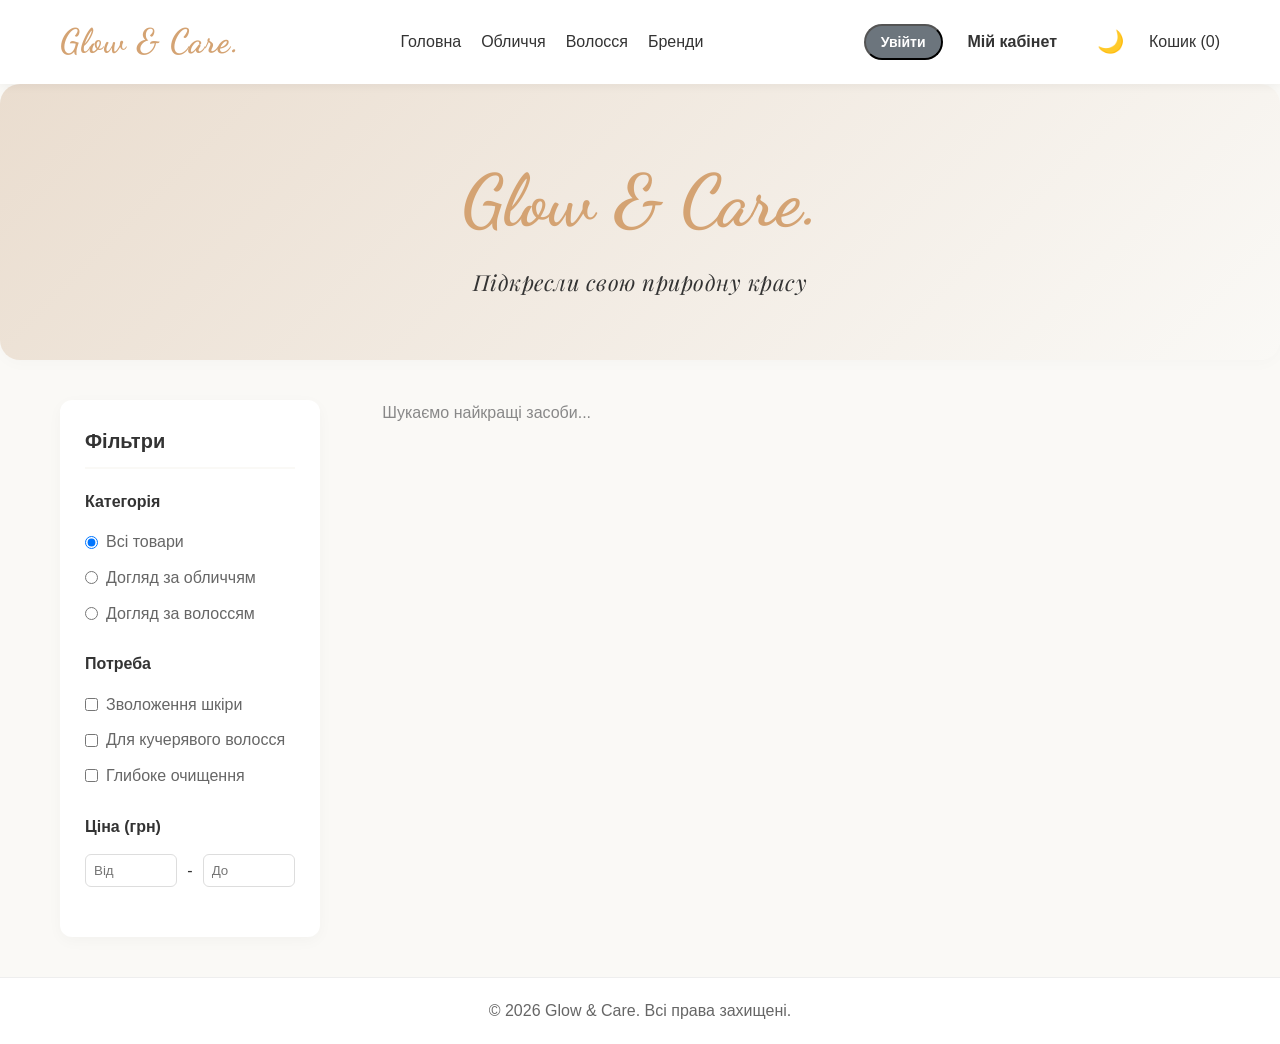
<file: Front/index.html>
<!DOCTYPE html>
<html lang="uk">
<head>
  <meta charset="UTF-8">
  <meta name="viewport" content="width=device-width, initial-scale=1.0">
  <title>Glow & Care | Магазин косметики</title>
  <link rel="stylesheet" href="style.css">
</head>
<body>

  <header class="site-header">
    <div class="header-inner">
      <div class="logo-container">
        <span class="animated-logo">Glow & Care.</span>
      </div>
      <nav class="main-nav">
        <ul class="nav-list">
          <li><a href="#">Головна</a></li>
          <li><a href="#">Обличчя</a></li>
          <li><a href="#">Волосся</a></li>
          <li><a href="#">Бренди</a></li>
        </ul>
      </nav>
      <div class="header-actions">
        <button id="auth-btn" class="btn-secondary" style="padding: 8px 15px; font-size: 14px; margin-right: 10px;">Увійти</button>
        
        <a href="profile.html" style="margin-right: 15px; color: var(--text-color); text-decoration: none; font-weight: bold;">Мій кабінет</a>

        <button id="theme-toggle" class="theme-btn" title="Змінити тему">🌙</button>
        <a href="cart.html" class="cart-link" id="cart-count">Кошик (0)</a>
      </div>
    </div>
  </header>

  <section class="hero-banner">
    <div class="hero-content">
      <h1 class="hero-title">Glow & Care.</h1>
      <p class="hero-subtitle">Підкресли свою природну красу</p>
    </div>
  </section>

  <main class="main-container">
    
    <aside class="filter-panel">
      <h2 class="filter-title">Фільтри</h2>
      
      <div class="filter-group">
        <h3>Категорія</h3>
        <label class="custom-radio">
          <input type="radio" name="category" value="all" checked> Всі товари
        </label>
        <label class="custom-radio">
          <input type="radio" name="category" value="face"> Догляд за обличчям
        </label>
        <label class="custom-radio">
          <input type="radio" name="category" value="hair"> Догляд за волоссям
        </label>
      </div>

      <div class="filter-group">
        <h3>Потреба</h3>
        <label class="custom-checkbox">
          <input type="checkbox" value="hydration"> Зволоження шкіри
        </label>
        <label class="custom-checkbox">
          <input type="checkbox" value="curly"> Для кучерявого волосся
        </label>
        <label class="custom-checkbox">
          <input type="checkbox" value="cleansing"> Глибоке очищення
        </label>
      </div>
      
      <div class="filter-group">
        <h3>Ціна (грн)</h3>
        <div class="price-inputs">
          <input type="number" placeholder="Від" min="0" class="price-input">
          <span> - </span>
          <input type="number" placeholder="До" class="price-input">
        </div>
      </div>
    </aside>

    <section class="products-section">
      <h1 class="visually-hidden">Каталог косметики</h1>
      <div id="products-container" class="products-grid">
        <p class="loading-text">Шукаємо найкращі засоби...</p>
      </div>
    </section>

  </main>

  <footer class="site-footer">
    <p>&copy; 2026 Glow & Care. Всі права захищені.</p>
  </footer>

  <div id="product-modal" class="modal">
    <div class="modal-content">
      <span class="close-button" id="close-modal">&times;</span>
      <div id="modal-body">
        </div>
    </div>
  </div>
<div id="auth-modal" class="modal">
    <div class="modal-content" style="max-width: 400px; text-align: center;">
      <span class="close-button" id="close-auth-modal">&times;</span>
      <h2 id="auth-title">Вхід</h2>
      
      <form id="auth-form" style="display: flex; flex-direction: column; gap: 15px; margin-top: 20px;">
        <input type="text" id="auth-username" placeholder="Логін" required class="price-input">
        <input type="email" id="auth-email" placeholder="Email" class="price-input" style="display: none;">
        <input type="password" id="auth-password" placeholder="Пароль" required class="price-input">
        
        <button type="submit" class="btn-buy" style="width: 100%;">Підтвердити</button>
      </form>
      
      <p style="margin-top: 15px; font-size: 14px;">
        <a href="#" id="toggle-auth-mode" style="color: var(--primary-color); text-decoration: none;">Немає акаунту? Зареєструватися</a>
      </p>
    </div>
  </div>
  
  <script src="main.js" defer></script>
</body>
</html>
</file>
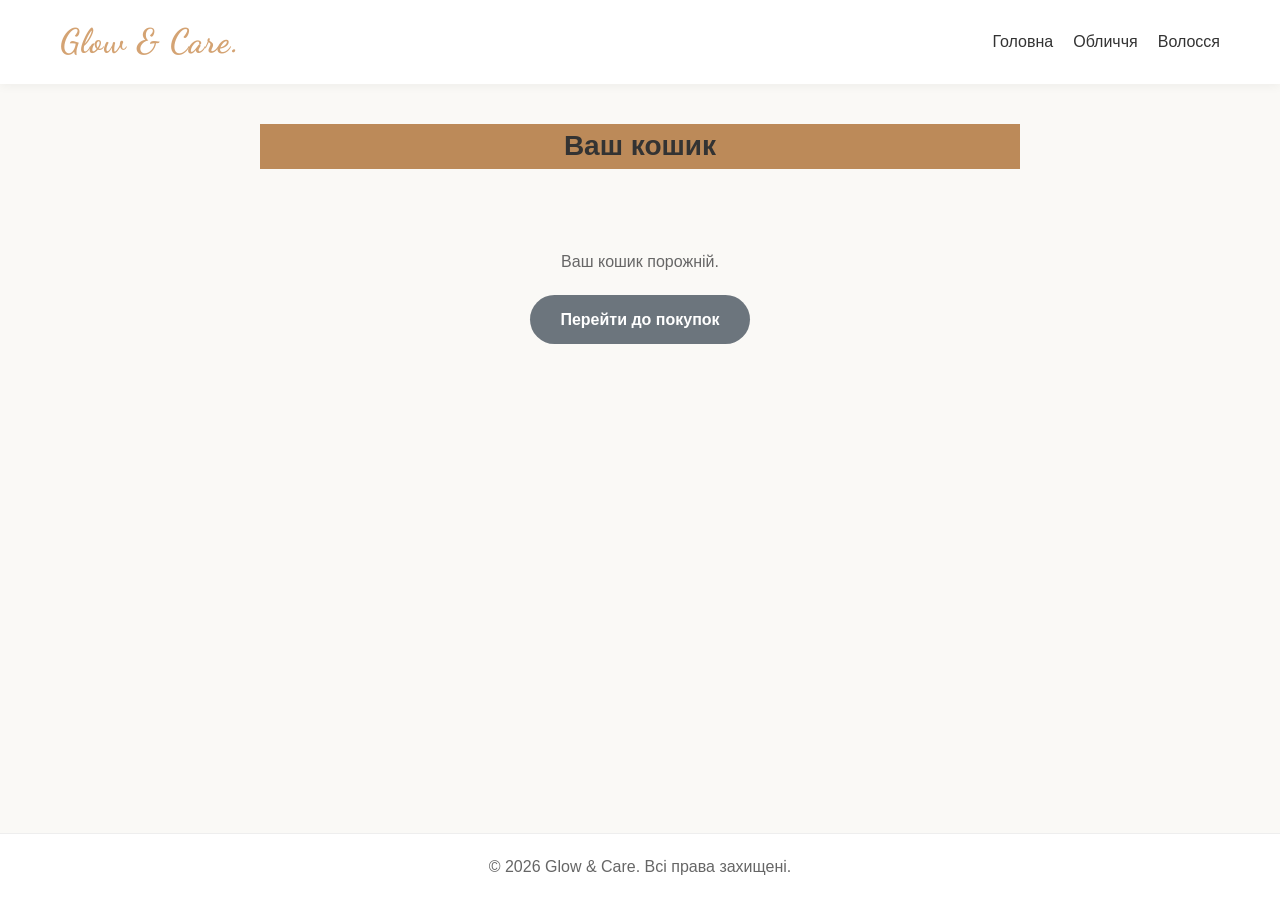
<file: Front/cart.html>
<!DOCTYPE html>
<html lang="uk">
<head>
  <meta charset="UTF-8">
  <meta name="viewport" content="width=device-width, initial-scale=1.0">
  <title>Кошик | Glow & Care</title>
  <link rel="stylesheet" href="style.css">
</head>
<body>

  <header class="site-header">
    <div class="header-inner">
      <div class="logo-container">
        <a href="index.html" style="text-decoration: none;"><span class="animated-logo">Glow & Care.</span></a>
      </div>
      <nav class="main-nav">
        <ul class="nav-list">
          <li><a href="index.html">Головна</a></li>
          <li><a href="#">Обличчя</a></li>
          <li><a href="#">Волосся</a></li>
        </ul>
      </nav>
    </div>
  </header>

  <main class="cart-container">
    <h1 class="cart-title">Ваш кошик</h1>

    <div id="cart-items-container">
      <p class="loading-text">Завантаження кошика...</p>
    </div>

<div id="delivery-form" class="visually-hidden" style="background: var(--bg-color); padding: 25px; border-radius: 10px; margin-top: 30px; box-shadow: 0 4px 15px rgba(0,0,0,0.05);">
      <h3 style="margin-bottom: 20px; color: var(--text-color);">Дані для доставки (Нова Пошта)</h3>
      <div style="display: grid; grid-template-columns: 1fr 1fr; gap: 15px;">
        <input type="text" id="order-lastname" placeholder="Прізвище" class="price-input" required>
        <input type="text" id="order-firstname" placeholder="Ім'я" class="price-input" required>
        <input type="text" id="order-middlename" placeholder="По батькові" class="price-input">
        <input type="tel" id="order-phone" placeholder="Телефон (+380...)" class="price-input" required>

        <input type="email" id="order-email" placeholder="Ваш Email (@gmail.com)" class="price-input" required>

<div id="email-error-msg" style="color: #e63946; font-size: 0.85rem; margin-top: -10px; margin-bottom: 10px; display: none; animation: fadeIn 0.3s ease;">
  ⚠️ Будь ласка, вкажіть дійсну адресу, яка закінчується на <b>@gmail.com</b>
</div>

        <input type="text" id="order-city" placeholder="Місто" class="price-input" required>
        <input type="text" id="order-np" placeholder="Номер відділення Нової Пошти" class="price-input" required>
      </div>
    </div>

   <div id="cart-footer" class="visually-hidden">
      <div class="cart-summary" style="font-size: 1.2rem; font-weight: bold; margin-bottom: 15px; text-align: center;">
        Разом: <span id="cart-total">0</span> грн
      </div>
      <div style="text-align: center; margin-top: 20px; display: flex; justify-content: center; gap: 15px;">
        <a href="index.html" class="btn-secondary">Продовжити покупки</a>
        
        <button id="checkout-btn" class="btn-buy" style="padding: 10px 20px;">Оформити замовлення</button>
      </div>
    </div>
  </main>

  <footer class="site-footer">
    <p>&copy; 2026 Glow & Care. Всі права захищені.</p>
  </footer>

  <script src="cart.js" defer></script>
</body>
</html>
</file>
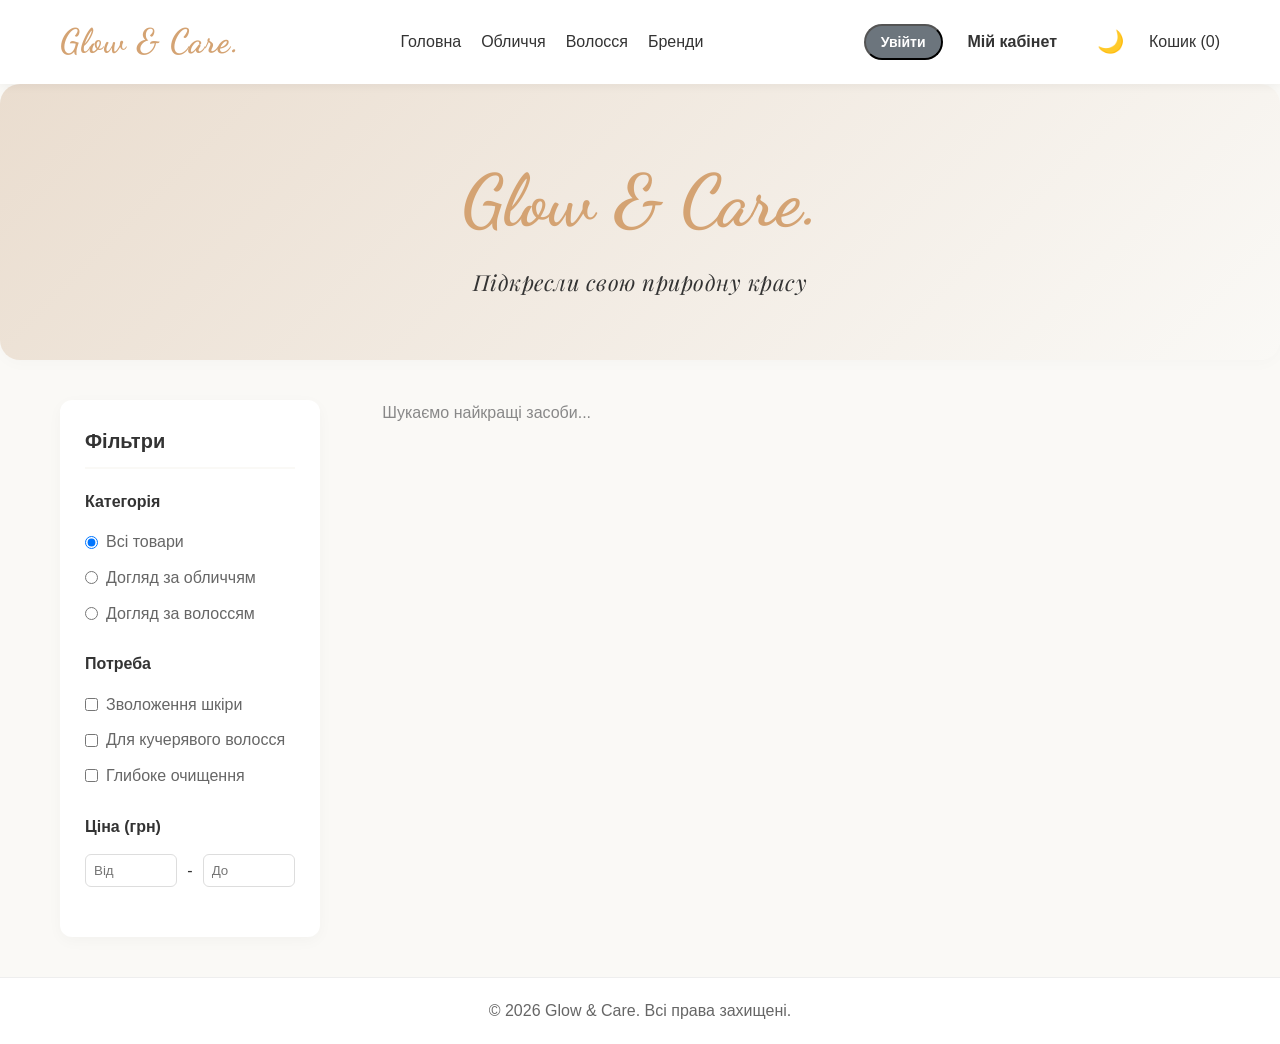
<file: Front/profile.html>
<!DOCTYPE html>
<html lang="uk">
<head>
    <meta charset="UTF-8">
    <title>Мій кабінет - Glow & Care</title>
    <link rel="stylesheet" href="style.css">
</head>
<body>

    <header class="main-header">
        <h2>Glow & Care. Кабінет</h2>
        <nav class="header-controls">
            <a href="index.html">Головна</a>
            <a href="cart.html">Кошик</a>
        </nav>
    </header>

    <main class="profile-container">
        <h3 class="profile-title">Моя історія покупок</h3>
        
        <div id="my-orders-list">
            <p class="loading-text">Шукаємо ваші замовлення...</p>
        </div>
    </main>

    <script src="profile.js"></script>
</body>
</html>
</file>
<file: Front/style.css>
@import url('https://fonts.googleapis.com/css2?family=Dancing+Script:wght@700&family=Playfair+Display:ital@1&display=swap');
@import url('https://fonts.googleapis.com/css2?family=Dancing+Script:wght@600..700&display=swap');
/* Базові налаштування та CSS-змінні для палітри */
:root {
  --primary-color: #d4a373; /* М'який карамельно-нюдовий */
  --primary-hover: #bc8a59;
  --bg-color: #faf9f6; /* Теплий білий */
  --text-dark: #333333;
  --text-light: #666666;
  --card-bg: #ffffff;
  --border-radius: 12px;
}

* {
  box-sizing: border-box;
  margin: 0;
  padding: 0;
}

body {
  font-family: 'Helvetica Neue', Arial, sans-serif;
  background-color: var(--bg-color);
  color: var(--text-dark);
  line-height: 1.6;
  display: flex;
  flex-direction: column;
  min-height: 100vh;
}

.visually-hidden {
  display: none;
}

/* --- Шапка та Навігація --- */
.site-header {
  background-color: var(--card-bg);
  box-shadow: 0 2px 10px rgba(0,0,0,0.05);
  position: sticky;
  top: 0;
  z-index: 100;
}

.header-inner {
  max-width: 1200px;
  margin: 0 auto;
  padding: 15px 20px;
  display: flex;
  justify-content: space-between;
  align-items: center;
}

.animated-logo {
  font-size: 24px;
  font-weight: bold;
  letter-spacing: 1px;
  color: var(--primary-color);
  animation: fade-in 1s ease-out forwards;
}

.nav-list {
  list-style: none;
  display: flex;
  gap: 25px;
}

.nav-list a {
  text-decoration: none;
  color: var(--text-dark);
  font-weight: 500;
  transition: color 0.3s ease;
}

.nav-list a:hover {
  color: var(--primary-color);
}

/* Оновлений логотип у шапці (тепер як підпис) */
.animated-logo {
  font-family: 'Dancing Script', cursive;
  font-size: 34px;
  color: var(--primary-color);
  opacity: 0;
  animation: gentle-fade-in 1.5s ease-out forwards;
}

/* Оновлена назва на банері (Головний підпис сайту) */
.hero-title {
  font-family: 'Dancing Script', cursive;
  font-size: 72px; /* Рукописні шрифти завжди треба робити трохи більшими */
  color: var(--primary-color);
  margin-bottom: 5px;
  font-weight: 700;
  
  /* Ніжна анімація: плавно випливає з легким розмиттям */
  opacity: 0;
  transform: translateY(15px);
  filter: blur(6px);
  animation: gentle-signature 1.5s ease-out 0.3s forwards;
}

/* === КЛЮЧОВІ КАДРИ ДЛЯ НІЖНИХ АНІМАЦІЙ === */
@keyframes gentle-signature {
  to {
    opacity: 1;
    transform: translateY(0);
    filter: blur(0);
  }
}

@keyframes gentle-fade-in {
  to { opacity: 1; }
}

/* --- Основна частина --- */
.main-container {
  display: flex;
  flex: 1;
  gap: 30px;
  max-width: 1200px;
  margin: 0 auto;
  padding: 0 20px 40px;
  width: 100%;
}

/* Ліва частина (Фільтри) */
.filter-panel {
  flex: 0 0 260px;
  background-color: var(--card-bg);
  padding: 25px;
  border-radius: var(--border-radius);
  box-shadow: 0 4px 15px rgba(0,0,0,0.03);
  height: fit-content;
}

.filter-title {
  font-size: 20px;
  margin-bottom: 20px;
  border-bottom: 2px solid var(--bg-color);
  padding-bottom: 10px;
}

.filter-group {
  margin-bottom: 25px;
  display: flex;
  flex-direction: column;
  gap: 10px;
}

.filter-group h3 {
  font-size: 16px;
  margin-bottom: 5px;
  color: var(--text-dark);
}

.custom-radio, .custom-checkbox {
  color: var(--text-light);
  cursor: pointer;
  display: flex;
  align-items: center;
  gap: 8px;
}

.price-inputs {
  display: flex;
  align-items: center;
  gap: 10px;
}

.price-input {
  width: 100%;
  padding: 8px;
  border: 1px solid #ddd;
  border-radius: 6px;
  outline: none;
}

.price-input:focus {
  border-color: var(--primary-color);
}

/* Права частина (Товари) */
.products-section {
  flex: 1;
}

.products-grid {
  display: grid;
  grid-template-columns: repeat(auto-fill, minmax(240px, 2fr));
  gap: 25px;
}

/* Оновлені картки товарів */
.product-card {
  background-color: var(--card-bg);
  border-radius: var(--border-radius);
  padding: 20px;
  text-align: center;
  display: flex;
  flex-direction: column;
  box-shadow: 0 4px 15px rgba(0,0,0,0.04);
  transition: transform 0.3s ease, box-shadow 0.3s ease;
}

.product-card:hover {
  transform: translateY(-5px);
  box-shadow: 0 8px 25px rgba(0,0,0,0.08);
}

.product-card img {
  width: 100%;
  height: 200px;
  object-fit: cover;
  border-radius: 8px;
  margin-bottom: 15px;
}

.product-title {
  font-size: 16px;
  margin-bottom: 8px;
  color: var(--text-dark);
}

.product-description {
  font-size: 13px;
  color: var(--text-light);
  margin-bottom: 15px;
  flex-grow: 1;
}

.product-bottom {
  display: flex;
  justify-content: space-between;
  align-items: center;
  margin-top: auto;
}

.product-price {
  font-weight: bold;
  font-size: 18px;
  color: var(--primary-color);
}

.btn-buy {
  padding: 8px 20px;
  background-color: var(--primary-color);
  color: white;
  border: none;
  border-radius: 20px; /* Округлі кнопки виглядають ніжніше */
  cursor: pointer;
  font-weight: bold;
  transition: background-color 0.3s ease;
}

.btn-buy:hover {
  background-color: var(--primary-hover);
}

/* --- Низ сайту --- */
.site-footer {
  background-color: var(--card-bg);
  color: var(--text-light);
  text-align: center;
  padding: 20px;
  margin-top: auto;
  border-top: 1px solid #eee;
}

@keyframes fade-in {
  from { opacity: 0; }
  to { opacity: 1; }
}

/* Адаптивність */
@media (max-width: 40px) {
  .main-container {
    flex-direction: column;
  }
  .filter-panel {
    flex: none;
    width: 100%;
  }
  .header-inner {
    flex-direction: column;
    gap: 15px;
  }
}

/* --- Анімація появи карток --- */
.product-card {
  /* ... твої попередні стилі карток залишаються ... */
  opacity: 0; 
  animation: fade-in-up 0.6s ease-out forwards;
}

@keyframes fade-in-up {
  0% { opacity: 0; transform: translateY(30px); }
  100% { opacity: 1; transform: translateY(0); }
}

/* --- Модальне вікно --- */
.modal {
  display: none; /* Приховано за замовчуванням */
  position: fixed;
  top: 0; left: 0; width: 100%; height: 100%;
  background-color: rgba(0, 0, 0, 0.6);
  z-index: 1000;
  justify-content: center;
  align-items: center;
  opacity: 0;
  transition: opacity 0.3s ease;
}

.modal.active {
  display: flex;
  opacity: 1;
}

.modal-content {
  background-color: var(--card-bg);
  padding: 30px;
  border-radius: var(--border-radius);
  max-width: 500px;
  width: 90%;
  position: relative;
  transform: translateY(-50px);
  transition: transform 0.3s ease;
}

.modal.active .modal-content {
  transform: translateY(0);
}

.close-button {
  position: absolute;
  top: 15px; right: 20px;
  font-size: 28px;
  cursor: pointer;
  color: var(--text-light);
}

.close-button:hover { color: var(--text-dark); }

#modal-body img {
  width: 100%;
  border-radius: 8px;
  margin-bottom: 15px;
}

/* Адаптивність для трьох екранів  */

/* Десктоп (від 993px і вище) */

/*  Планшети (від 769px до 992px) */
@media (max-width: 992px) {
  .products-grid {
    /* Зменшуємо мінімальну ширину картки, щоб вмістилося більше в ряд */
    grid-template-columns: repeat(auto-fill, minmax(200px, 1fr));
  }
  .filter-panel {
    flex: 0 0 220px; /* Трохи звужуємо панель фільтрів */
  }
}

/* Мобільні пристрої (до 768px) */
@media (max-width: 768px) {
  .main-container {
    flex-direction: column;
  }
  .filter-panel {
    flex: none;
    width: 100%; /* Фільтри на всю ширину зверху */
  }
  .products-grid {
    grid-template-columns: repeat(auto-fill, minmax(160px, 1fr));
  }
}

/* =========================================
   ДОДАТКОВІ ЕФЕКТИ (ХОВЕРИ ТА АНІМАЦІЇ)
   ========================================= */

/* Плавне наближення картки товару при наведенні миші */
.product-card {
  transition: transform 0.3s ease, box-shadow 0.3s ease;
}

.product-card:hover {
  transform: translateY(-5px) scale(1.03); /* Піднімає і трохи збільшує */
  box-shadow: 0 10px 25px rgba(0,0,0,0.1); /* Додає гарну тінь */
}

/* Плавна зміна кольору для кнопки "Купити" */
.btn-buy {
  transition: background-color 0.3s ease;
}

.btn-buy:hover {
  background-color: #bc8a59; /* Темніший відтінок основного кольору */
}

/* =========================================
   СТИЛІ ДЛЯ СТОРІНКИ КОШИКА (cart.html)
   ========================================= */

.cart-container {
  max-width: 800px;
  margin: 40px auto;
  padding: 0 20px;
  width: 100%;
  flex: 1; /* Дозволяє футеру залишатися внизу сторінки */
}

.cart-title {
  font-size: 28px;
  margin-bottom: 30px;
  text-align: center;
  color: #333;
  background-color: #bc8a59;
}

/* Стиль одного товару в списку кошика */
.cart-item {
  display: flex;
  align-items: center;
  gap: 20px;
  padding: 15px;
  background-color: #fff;
  border-radius: 12px;
  margin-bottom: 15px;
  box-shadow: 0 4px 10px rgba(0,0,0,0.04);
  min-width: 150px;
}

.cart-item-img {
  width: 80px;
  height: 80px;
  object-fit: cover;
  border-radius: 8px;
}

.cart-item-info {
  flex: 1;
}

.cart-item-title {
  font-size: 16px;
  font-weight: bold;
  margin-bottom: 5px;
}

.cart-item-price {
  color: #d4a373;
  font-weight: bold;
  font-size: 16px;
}

/* Кнопки плюс і мінус */
.cart-item-quantity {
  display: flex;
  align-items: center;
  gap: 10px;
}

.quantity-btn {
  padding: 5px 12px;
  background-color: #f1f1f1;
  border: none;
  border-radius: 6px;
  cursor: pointer;
  font-size: 16px;
  transition: background-color 0.2s ease;
}

.quantity-btn:hover {
  background-color: #e2e2e2;
}

.quantity-value {
  font-weight: bold;
  min-width: 20px;
  text-align: center;
}

/* Кнопка видалення товару */
.btn-remove {
  background-color: #dc3545; /* Червоний колір */
  color: white;
  border: none;
  border-radius: 8px;
  padding: 8px 15px;
  cursor: pointer;
  font-size: 14px;
  transition: background-color 0.3s ease;
}

.btn-remove:hover {
  background-color: #c82333;
}

/* Підсумкова сума кошика */
.cart-summary {
  text-align: right;
  font-size: 22px;
  font-weight: bold;
  margin: 30px 0 20px;
  padding-top: 20px;
  border-top: 2px solid #eee;
}

/* Кнопка "Продовжити покупки" */
.btn-secondary {
  background-color: #6c757d;
  color: white;
  text-decoration: none;
  padding: 12px 30px;
  border-radius: 25px;
  display: inline-block;
  font-weight: bold;
  transition: background-color 0.3s ease;
}

.btn-secondary:hover {
  background-color: #5a6268;
}

.cart-empty {
  text-align: center;
  padding: 50px 20px;
  color: #666;
}

/* Адаптивність кошика для телефонів */
@media (max-width: 600px) {
  .cart-item {
    flex-direction: column;
    text-align: center;
  }
  .cart-item-quantity {
    justify-content: center;
    margin: 15px 0;
  }
  .cart-summary {
    text-align: center;
  }
}

/* Анімація логотипу */
.animated-logo {
  display: inline-block;
  opacity: 0;
  transform: translateY(-30px);
  animation: drop-down 0.8s ease-out forwards;
}

@keyframes drop-down {
  to { opacity: 1; transform: translateY(0); }
}

/* Темна тема */
body.dark-theme {
  --bg-color: #1a1a1a;
  --card-bg: #2a2a2a;
  --text-dark: #f0f0f0;
  --text-light: #aaaaaa;
}

/* Кнопка теми */
.theme-btn {
  background: none;
  border: none;
  font-size: 22px;
  cursor: pointer;
  transition: transform 0.3s ease;
  padding: 0 10px;
}
.theme-btn:hover { transform: scale(1.1); }
.header-actions { display: flex; align-items: center; gap: 15px; }

/* =========================================
   НІЖНИЙ ГОЛОВНИЙ БАНЕР
   ========================================= */
.hero-banner {
  background: linear-gradient(135deg, #eaddcf 0%, #faf9f6 100%);
  padding: 60px 20px;
  text-align: center;
  margin-bottom: 40px;
  border-radius: 20px; /* Округлі кути */
  box-shadow: 0 4px 15px rgba(0,0,0,0.02);
  display: flex;
  justify-content: center;
  align-items: center;
  min-height: 220px;
}

/* Для темної теми */
body.dark-theme .hero-banner {
  background: linear-gradient(135deg, #2a2a2a 0%, #1a1a1a 100%);
}

.hero-content {
  position: relative;
  z-index: 2;
}

/* Рукописний підпис по центру */
.hero-title {
  font-family: 'Dancing Script', cursive;
  font-size: 72px;
  color: var(--primary-color);
  margin-bottom: 5px;
  font-weight: 700;
  
  /* Плавно випливає */
  opacity: 0;
  transform: translateY(15px);
  filter: blur(6px);
  animation: gentle-signature 1.5s ease-out 0.2s forwards;
}

/* Елегантний текст під підписом */
.hero-subtitle {
  font-family: 'Playfair Display', serif;
  font-style: italic; /* Робимо текст похилим для витонченості */
  color: var(--text-dark);
  font-size: 22px; /* Робимо шрифт трохи більшим, щоб він легко читався */
  letter-spacing: 0.5px;
  
  /* З'являється трохи пізніше за головний заголовок */
  opacity: 0;
  animation: gentle-fade-in 1.5s ease-out 1s forwards; 
}

body.dark-theme .hero-subtitle {
  color: var(--text-light);
}
/* Ключові кадри анімацій */
@keyframes gentle-signature {
  to {
    opacity: 1;
    transform: translateY(0);
    filter: blur(0);
  }
}

@keyframes gentle-fade-in {
  to { opacity: 1; }
}

/* Адаптивність для телефонів */
@media (max-width: 600px) {
  .hero-banner { padding: 40px 15px; min-height: 180px; }
  .hero-title { font-size: 50px; }
  .hero-subtitle { font-size: 16px; }
}

/* =========================================
   СУЧАСНЕ СПОВІЩЕННЯ (TOAST NOTIFICATION)
   ========================================= */
.toast-notification {
  position: fixed;
  bottom: 30px;
  right: 30px;
  background-color: var(--card-bg);
  color: var(--text-dark);
  padding: 16px 24px;
  border-radius: 12px;
  box-shadow: 0 10px 30px rgba(0,0,0,0.1);
  display: flex;
  align-items: center;
  gap: 12px;
  z-index: 9999;
  font-weight: bold;
  font-family: 'Helvetica Neue', Arial, sans-serif;
  border-left: 4px solid var(--primary-color);
  
  /* Анімація появи: виїжджає знизу */
  transform: translateY(100px);
  opacity: 0;
  animation: slide-up-toast 0.4s ease-out forwards;
}

/* Тінь для темної теми */
body.dark-theme .toast-notification {
  box-shadow: 0 10px 30px rgba(0,0,0,0.5);
}

.toast-icon {
  font-size: 20px;
}

/* Клас для плавного зникнення */
.toast-notification.fade-out {
  animation: fade-out-toast 0.4s ease-out forwards;
}

/* Ключові кадри анімацій */
@keyframes slide-up-toast {
  to { transform: translateY(0); opacity: 1; }
}

@keyframes fade-out-toast {
  to { transform: translateY(20px); opacity: 0; }
}

/* Адаптивність для телефонів (показуємо по центру внизу) */
@media (max-width: 600px) {
  .toast-notification {
    bottom: 20px;
    right: 20px;
    left: 20px;
    justify-content: center;
  }
}

/* --- СТИЛІ ДЛЯ ОСОБИСТОГО КАБІНЕТУ --- */

.profile-container {
    max-width: 800px;
    margin: 40px auto;
    padding: 20px;
}

.profile-title {
    text-align: center;
    margin-bottom: 30px;
}

.loading-text {
    text-align: center;
    color: #888;
}

.order-card {
    border: 1px solid #eee;
    border-radius: 10px;
    padding: 25px;
    margin-bottom: 20px;
    box-shadow: 0 4px 15px rgba(0,0,0,0.02);
}

.order-header {
    display: flex;
    justify-content: space-between;
    border-bottom: 1px solid #f5f5f5;
    padding-bottom: 15px;
    margin-bottom: 15px;
}

.order-status {
    margin-bottom: 20px;
}

.status-badge {
    background: #fdf8f5;
    padding: 6px 12px;
    border-radius: 20px;
    color: #d4a373;
    font-weight: bold;
}

.order-details {
    margin-bottom: 20px;
    color: #666;
}

.order-products-list {
    margin-top: 10px;
    padding-left: 20px;
    line-height: 1.6;
}

.order-total {
    text-align: right;
    color: #333;
    font-weight: bold;
}

/* --- ШАПКА КАБІНЕТУ --- */
.main-header {
    display: flex;
    justify-content: space-between; /* Розсуває логотип і меню по різних краях */
    align-items: center;
    padding: 20px 5%;
    border-bottom: 1px solid #eee;
}

.main-header h2 {
    color: #d4a373;
    margin: 0;
}

.header-controls {
    display: flex;
    gap: 25px; /* Красива відстань між кнопками */
    align-items: center;
}

.header-controls a {
    color: var(--text-color, #333); /* Підтримує твою темну/світлу тему */
    text-decoration: none;
    font-weight: bold;
    font-size: 1.1rem;
    transition: color 0.3s ease;
}

.header-controls a:hover {
    color: #d4a373; /* Колір змінюється при наведенні мишки */
}

/* Універсальне виправлення для всіх посилань у шапці */
.header-inner a, 
.nav-list a, 
.header-controls a {
    text-decoration: none !important; /* Примусово прибираємо підкреслення */
    color: var(--text-dark) !important; /* Використовуємо твою змінну кольору */
    font-family: inherit !important;
    display: flex;
    align-items: center;
}

/* Колір при наведенні */
.header-inner a:hover, 
.nav-list a:hover, 
.header-controls a:hover {
    color: var(--primary-color) !important;
}

/* Вирівнювання всієї правої частини в одну лінію */
.header-controls, .nav-list {
    display: flex !important;
    align-items: center !important;
    gap: 20px !important;
}

/* Стилізація кнопки "Вийти" під твій дизайн */
#logout-btn {
    background: var(--text-dark);
    color: var(--card-bg);
    border: none;
    padding: 8px 18px;
    border-radius: 20px;
    font-weight: 600;
    cursor: pointer;
    transition: 0.3s;
}

#logout-btn:hover {
    background: var(--primary-color);
}
</file>
